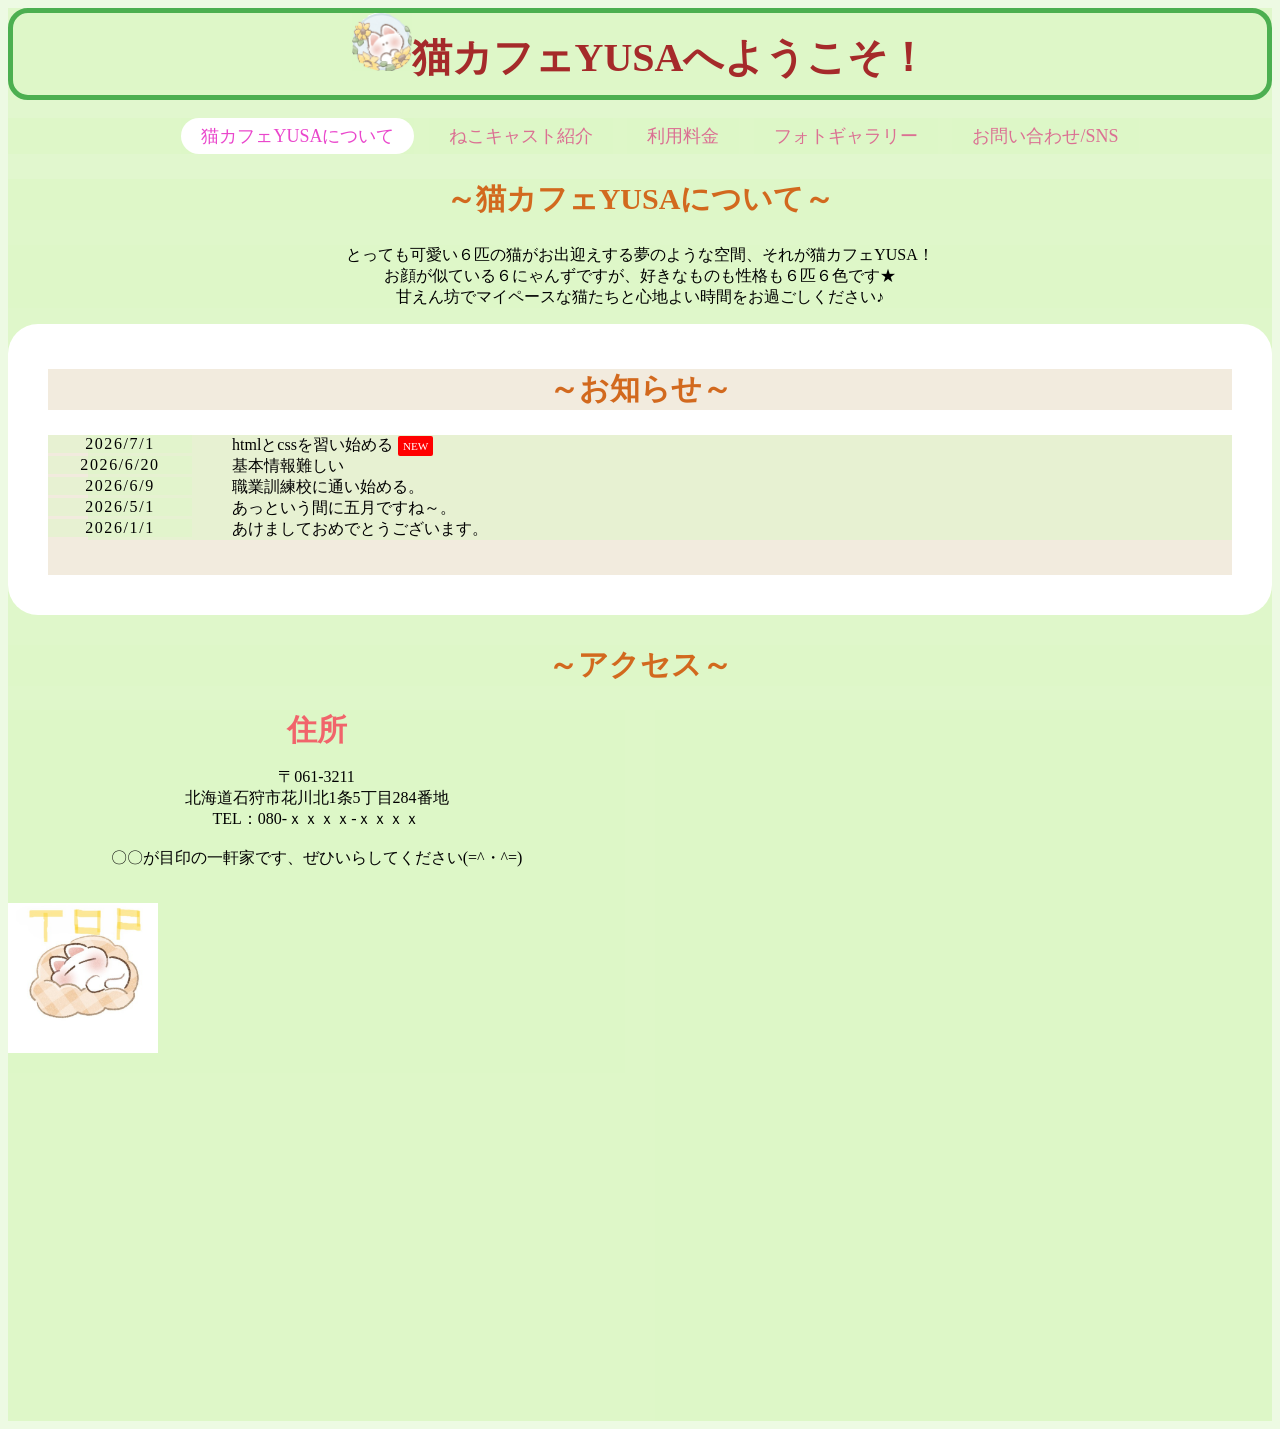
<file: index.html>
<!DOCTYPE html>
<html lang="ja">
    <head>
        <meta charset="UTF-8">
        <meta name="robots" content="noindex,nofollow">
        <meta name="viewport" content="width=device-width, initial-scale=1.0">
        <title>猫カフェYUSAへようこそ！</title>
        <link rel="stylesheet" href="./nekoHP.css">
        <link rel="preconnect" href="https://fonts.googleapis.com">
<link rel="preconnect" href="https://fonts.gstatic.com" crossorigin>
<link href="https://fonts.googleapis.com/css2?family=DotGothic16&family=M+PLUS+1p&family=RocknRoll+One&family=Zen+Kurenaido&display=swap" rel="stylesheet">
    <link rel="shortcut icon" href="./images/長毛種猫2026-07-28 141146.png">
</head>
    <body class="home">
      <div id="container">
      <header>
      <h1 id="logo"><img src="./images/スクリーンショット 2026-07-24 154748.png" alt="ひまわりねこ" width="60px">猫カフェYUSAへようこそ！</h1>
      </header>
      <nav id="menubar">
       <ul>
        <li class="current"><a href="./index.html">猫カフェYUSAについて</a></li>
        <li><a href="./nekocast.html">ねこキャスト紹介</a></li>
        <li><a href="./nekocash.html">利用料金</a></li>
        <li><a href="./nekogallery.html">フォトギャラリー</a></li>
        <li><a href="./nekoform.html">お問い合わせ/SNS</a></li>
       </ul>
      </nav>
            <main>
             <h2>～猫カフェYUSAについて～</h2>
             <p>とっても可愛い６匹の猫がお出迎えする夢のような空間、それが猫カフェYUSA！<br>
                お顔が似ている６にゃんずですが、好きなものも性格も６匹６色です★<br>
             甘えん坊でマイペースな猫たちと心地よい時間をお過ごしください♪</p>
             <section id="new" class="box1">
             <h2 class="osirase">～お知らせ～</h2>
             <dl class="osirase">
             <dt>2026/7/1</dt>
             <dd>htmlとcssを習い始める<span class="newicon">NEW</span></dd>
             <dt>2026/6/20</dt>
             <dd>基本情報難しい</dd>
             <dt>2026/6/9</dt>
             <dd>職業訓練校に通い始める。</dd>
             <dt>2026/5/1</dt>
             <dd>あっという間に五月ですね～。</dd>
             <dt>2026/1/1</dt>
             <dd>あけましておめでとうございます。</dd>
             </dl>
             </section>
             <h2>～アクセス～</h2>
             <div class="access">
             <div class="address">
             <h3>住所</h3>
              <p>
             〒061-3211<br>
              北海道石狩市花川北1条5丁目284番地<br>
              TEL：080-ｘｘｘｘ-ｘｘｘｘ<br>
              <br>
              〇〇が目印の一軒家です、ぜひいらしてください(=^・^=)<br>
              <br>
              <p id="topneko"><a href="#" class="page-top"><img src="./images/クッションで眠る猫さん.jpg" alt="寝ねこ"></a></p>
              </p>
            </div>
             <div class="map">
               <iframe
                src="https://www.google.com/maps/embed?pb=!1m18!1m12!1m3!1d2910.790906003731!2d141.30810117597434!3d43.15091987113045!2m3!1f0!2f0!3f0!3m2!1i1024!2i768!4f13.1!3m3!1m2!1s0x5f0b25ce1c0870a3%3A0xa1f7af5924548ea9!2z44CSMDYxLTMyMTEg5YyX5rW36YGT55-z54up5biC6Iqx5bed5YyX77yR5p2h77yV5LiB55uu77yS77yY77yU!5e0!3m2!1sja!2sjp!4v1784771368321!5m2!1sja!2sjp"
                width="100%"
                style="border:0;"
                allowfullscreen=""
                loading="lazy">
                </iframe>
              </div>
             </div>
            </main>
        </div>
    </body>
</html>
</file>
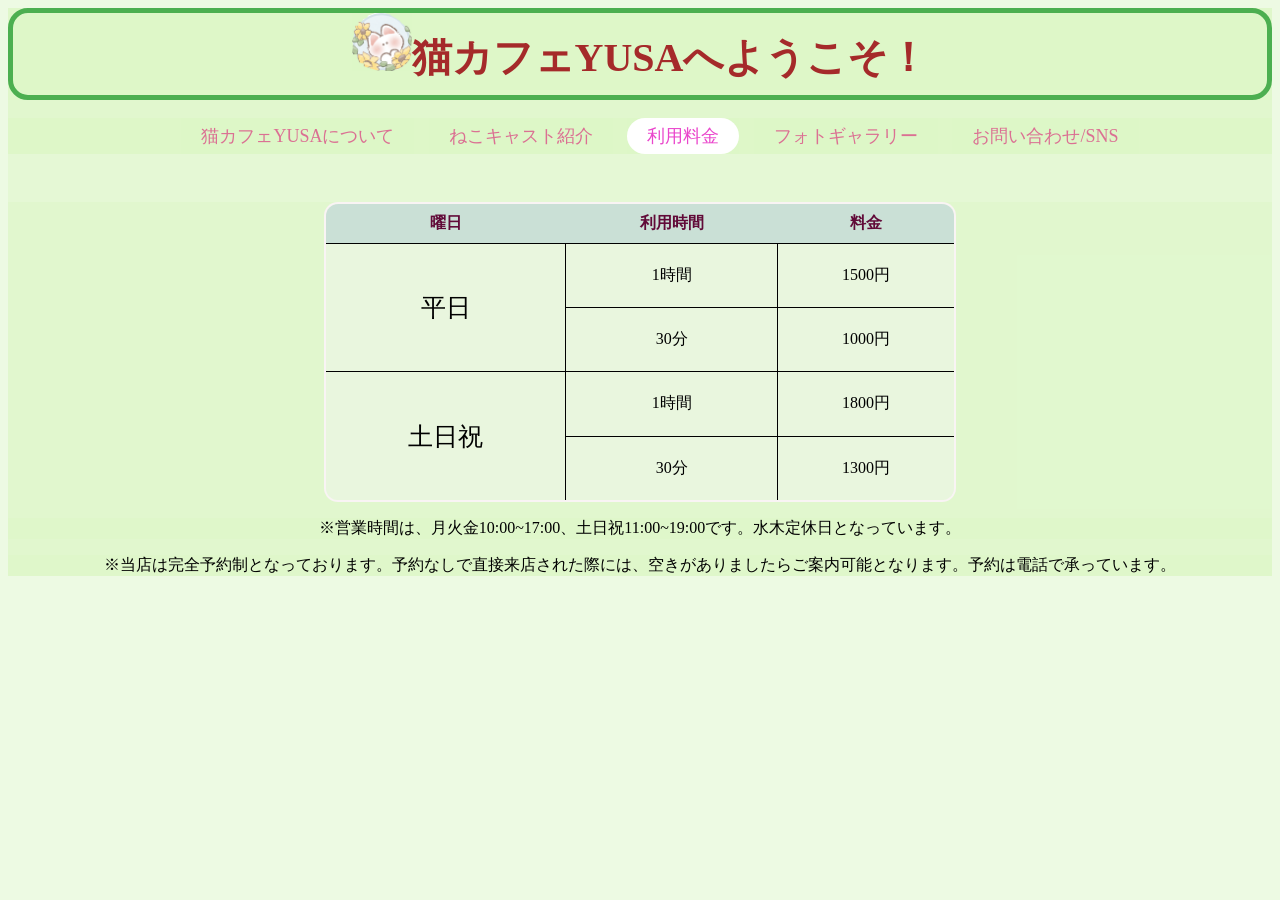
<file: nekocash.html>
<!DOCTYPE html>
<html lang="ja">
    <head>
        <meta charset="UTF-8">
        <meta name="robots" content="noindex,nofollow">
        <meta name="viewport" content="width=device-width, initial-scale=1.0">
        <title>猫カフェYUSAへようこそ！</title>
        <link rel="stylesheet" href="./nekoHP.css">
        <link rel="preconnect" href="https://fonts.googleapis.com">
<link rel="preconnect" href="https://fonts.gstatic.com" crossorigin>
<link href="https://fonts.googleapis.com/css2?family=DotGothic16&family=M+PLUS+1p&family=RocknRoll+One&family=Zen+Kurenaido&display=swap" rel="stylesheet">
    <link rel="shortcut icon" href="./images/長毛種猫2026-07-28 141146.png">
    </head>
       <body class="home">
      <div id="container">
      <header>
        <h1 id="logo"><img src="./images/スクリーンショット 2026-07-24 154748.png" alt="ひまわりねこ" width="60px">猫カフェYUSAへようこそ！</h1>
      </header>
      <nav id="menubar">
       <ul>
        <li><a href="./index.html">猫カフェYUSAについて</a></li>
        <li><a href="./nekocast.html">ねこキャスト紹介</a></li>
        <li class="current"><a href="./nekocash.html">利用料金</a></li>
        <li><a href="./nekogallery.html">フォトギャラリー</a></li>
        <li><a href="./nekoform.html">お問い合わせ/SNS</a></li>
       </ul>
      </nav>
      </div>
      <main>
      <table class="bnto-table-rounded">
  <thead>
    <tr>
      <th>曜日</th>
      <th>利用時間</th>
      <th>料金</th>
    </tr>
  </thead>
  <tbody>
    <tr>
      <td rowspan="2" class="youbi">平日</td>
      <td>1時間</td>
      <td>1500円</td>
    </tr>
    <tr>
      <td>30分</td>
      <td>1000円</td>
    </tr>

    <tr>
      <td rowspan="2" class="youbi">土日祝</td>
      <td>1時間</td>
      <td>1800円</td>
    </tr>
    <tr>
      <td>30分</td>
      <td>1300円</td>
    </tr>
    </tbody>
   </table>
   <p>※営業時間は、月火金10:00~17:00、土日祝11:00~19:00です。水木定休日となっています。</p>
   <p>※当店は完全予約制となっております。予約なしで直接来店された際には、空きがありましたらご案内可能となります。予約は電話で承っています。</span></p>
      </main>
       </body>
</html>
</file>
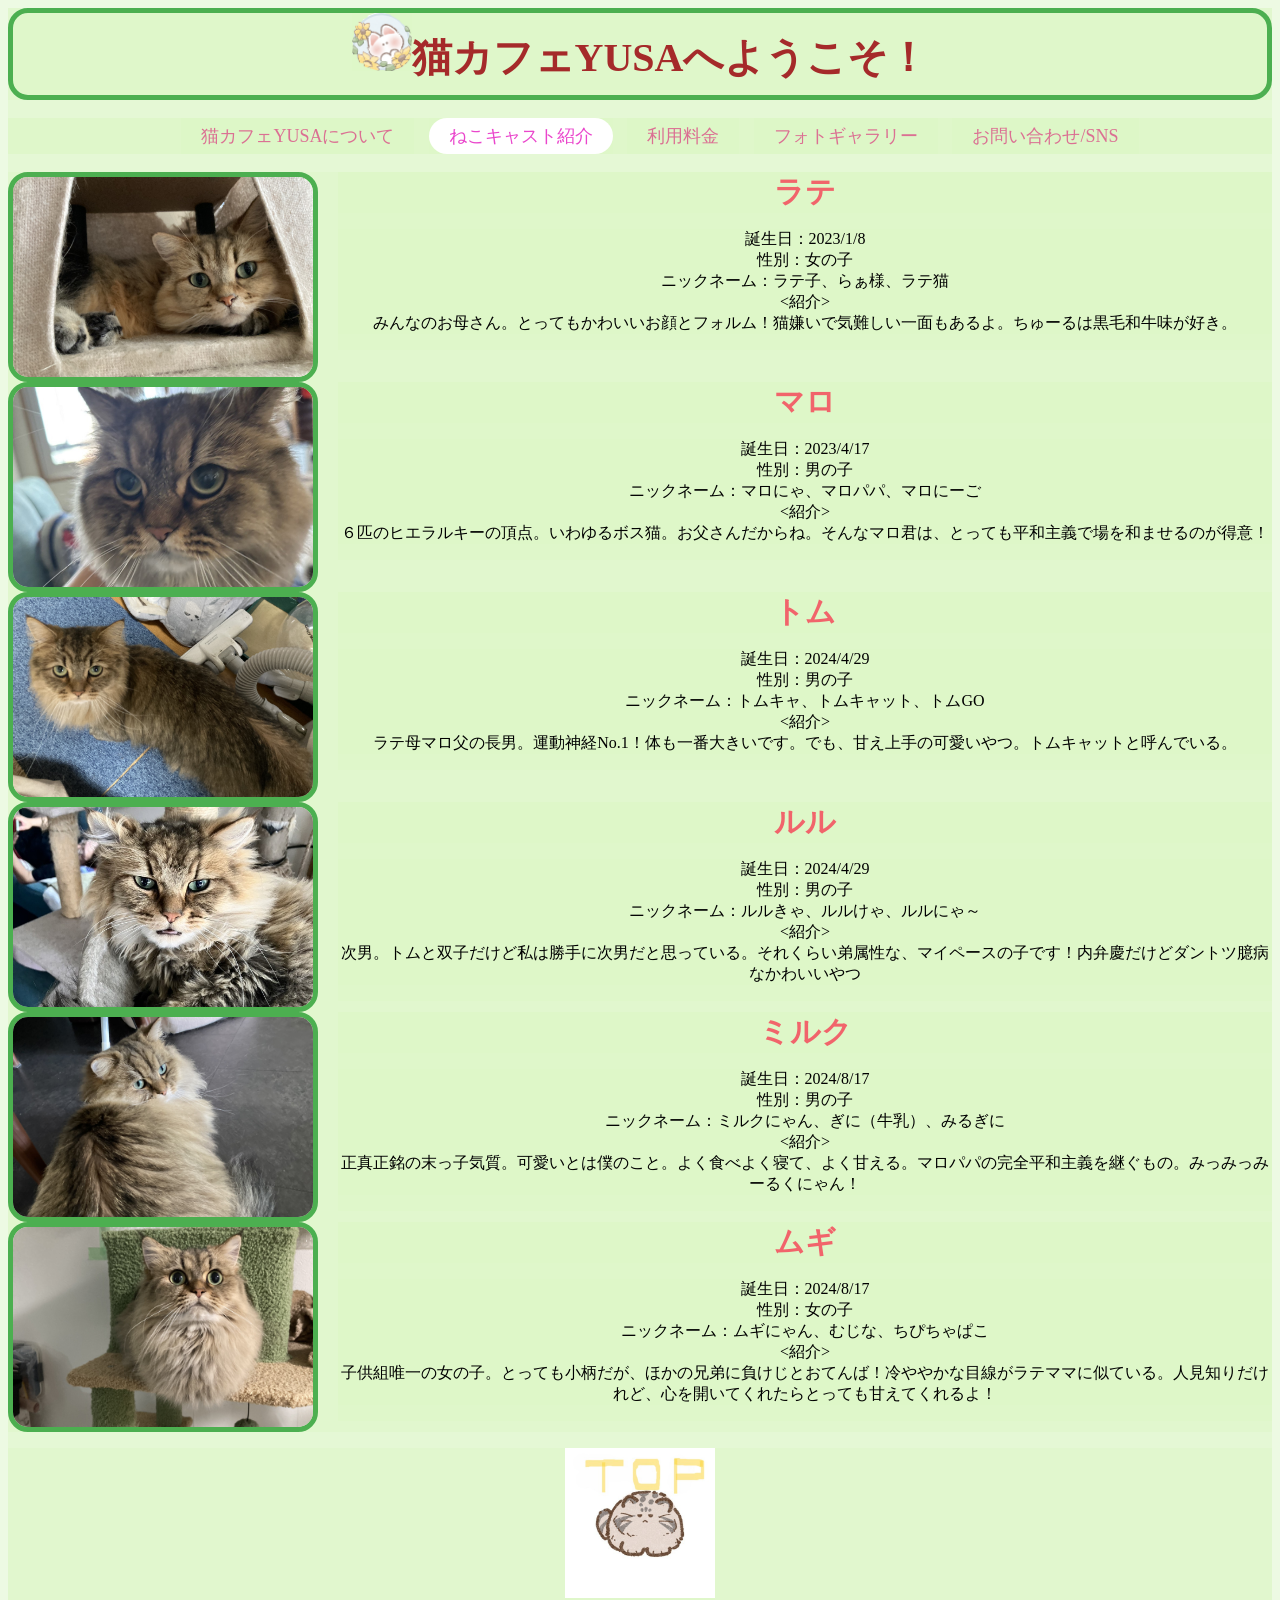
<file: nekocast.html>
<!DOCTYPE html>
 <html lang="ja">
     <head>
        <meta charset="UTF-8">
        <meta name="robots" content="noindex,nofollow">
      <meta name="viewport" content="width=device-width, initial-scale=1.0">
        <title>ねこキャスト紹介</title>
        <link rel="stylesheet" href="./nekoHP.css">
            <link rel="shortcut icon" href="./images/長毛種猫2026-07-28 141146.png">
    </head>
<body>
          <header>
      <h1 id="logo"><img src="./images/スクリーンショット 2026-07-24 154748.png" alt="ひまわりねこ" width="60px">猫カフェYUSAへようこそ！</h1>
      </header>
        <nav id="menubar">
       <ul>
        <li><a href="./index.html">猫カフェYUSAについて</a></li>
        <li class="current"><a href="./nekocast.html">ねこキャスト紹介</a></li>
        <li><a href="./nekocash.html">利用料金</a></li>
        <li><a href="./nekogallery.html">フォトギャラリー</a></li>
        <li><a href="./nekoform.html">お問い合わせ/SNS</a></li>
       </ul>
      </nav>
             <!-- イメージにフレーム付けたい -->
                  <div class="profile">
                        <img src="./images/rate1.JPG" alt="ラテちゃん" class="photo">
                        <div class="text">
                            <h3>ラテ</h3>
                            <p>誕生日：2023/1/8<br>
                               性別：女の子<br>
                               ニックネーム：ラテ子、らぁ様、ラテ猫<br>
                               &lt;紹介&gt;<br>
                               みんなのお母さん。とってもかわいいお顔とフォルム！猫嫌いで気難しい一面もあるよ。ちゅーるは黒毛和牛味が好き。</p>
                        </div>
                  </div>
                  <div class="profile">
                        <img src="./images/maro2.JPG" alt="マロ君" class="photo" >
                        <div class="text">
                            <h3>マロ</h3>
                            <p>誕生日：2023/4/17<br>
                               性別：男の子<br>
                               ニックネーム：マロにゃ、マロパパ、マロにーご<br>
                               &lt;紹介&gt;<br>
                               ６匹のヒエラルキーの頂点。いわゆるボス猫。お父さんだからね。そんなマロ君は、とっても平和主義で場を和ませるのが得意！</p>
                        </div>
                  </div>
                 <div class="profile">
                        <img src="./images/tom2.JPG" alt="トム君" class="photo" >
                        <div class="text">
                            <h3>トム</h3>
                            <p>誕生日：2024/4/29<br>
                                性別：男の子<br>
                                ニックネーム：トムキャ、トムキャット、トムGO<br>
                                &lt;紹介&gt;<br>
                                ラテ母マロ父の長男。運動神経No.1！体も一番大きいです。でも、甘え上手の可愛いやつ。トムキャットと呼んでいる。</p>
                        </div>
                    </div>
                    <div class="profile">
                        <img src="./images/ruru2.JPG" alt="ルルくん" class="photo">
                        <div class="text">
                            <h3>ルル</h3>
                            <p>誕生日：2024/4/29<br>
                               性別：男の子<br>
                               ニックネーム：ルルきゃ、ルルけゃ、ルルにゃ～<br>
                               &lt;紹介&gt;<br>
                               次男。トムと双子だけど私は勝手に次男だと思っている。それくらい弟属性な、マイペースの子です！内弁慶だけどダントツ臆病なかわいいやつ</p>
                        </div>
                  </div>
                  <div class="profile">
                        <img src="./images/miruku2.JPG" alt="ミルクにゃん" class="photo">
                        <div class="text">
                            <h3>ミルク</h3>
                            <p>誕生日：2024/8/17<br>
                               性別：男の子<br>
                               ニックネーム：ミルクにゃん、ぎに（牛乳）、みるぎに<br>
                               &lt;紹介&gt;<br>
                               正真正銘の末っ子気質。可愛いとは僕のこと。よく食べよく寝て、よく甘える。マロパパの完全平和主義を継ぐもの。みっみっみーるくにゃん！</p>
                        </div>
                  </div>
                 <div class="profile">
                        <img src="./images/mugi2.JPG" alt="ムギちゃん" class="photo">
                        <div class="text">
                            <h3>ムギ</h3>
                            <p>誕生日：2024/8/17<br>
                                性別：女の子<br>
                                ニックネーム：ムギにゃん、むじな、ちぴちゃぱこ<br>
                                &lt;紹介&gt;<br>
                                子供組唯一の女の子。とっても小柄だが、ほかの兄弟に負けじとおてんば！冷ややかな目線がラテママに似ている。人見知りだけれど、心を開いてくれたらとっても甘えてくれるよ！</p>
                        </div>
                 </div>
                 <p><a href="#" class="page-top"><img src="./images/マヌルネコのイラスト.jpg" alt="マヌル" width="150px"></a></p>
                 </body>
 </html>
</file>
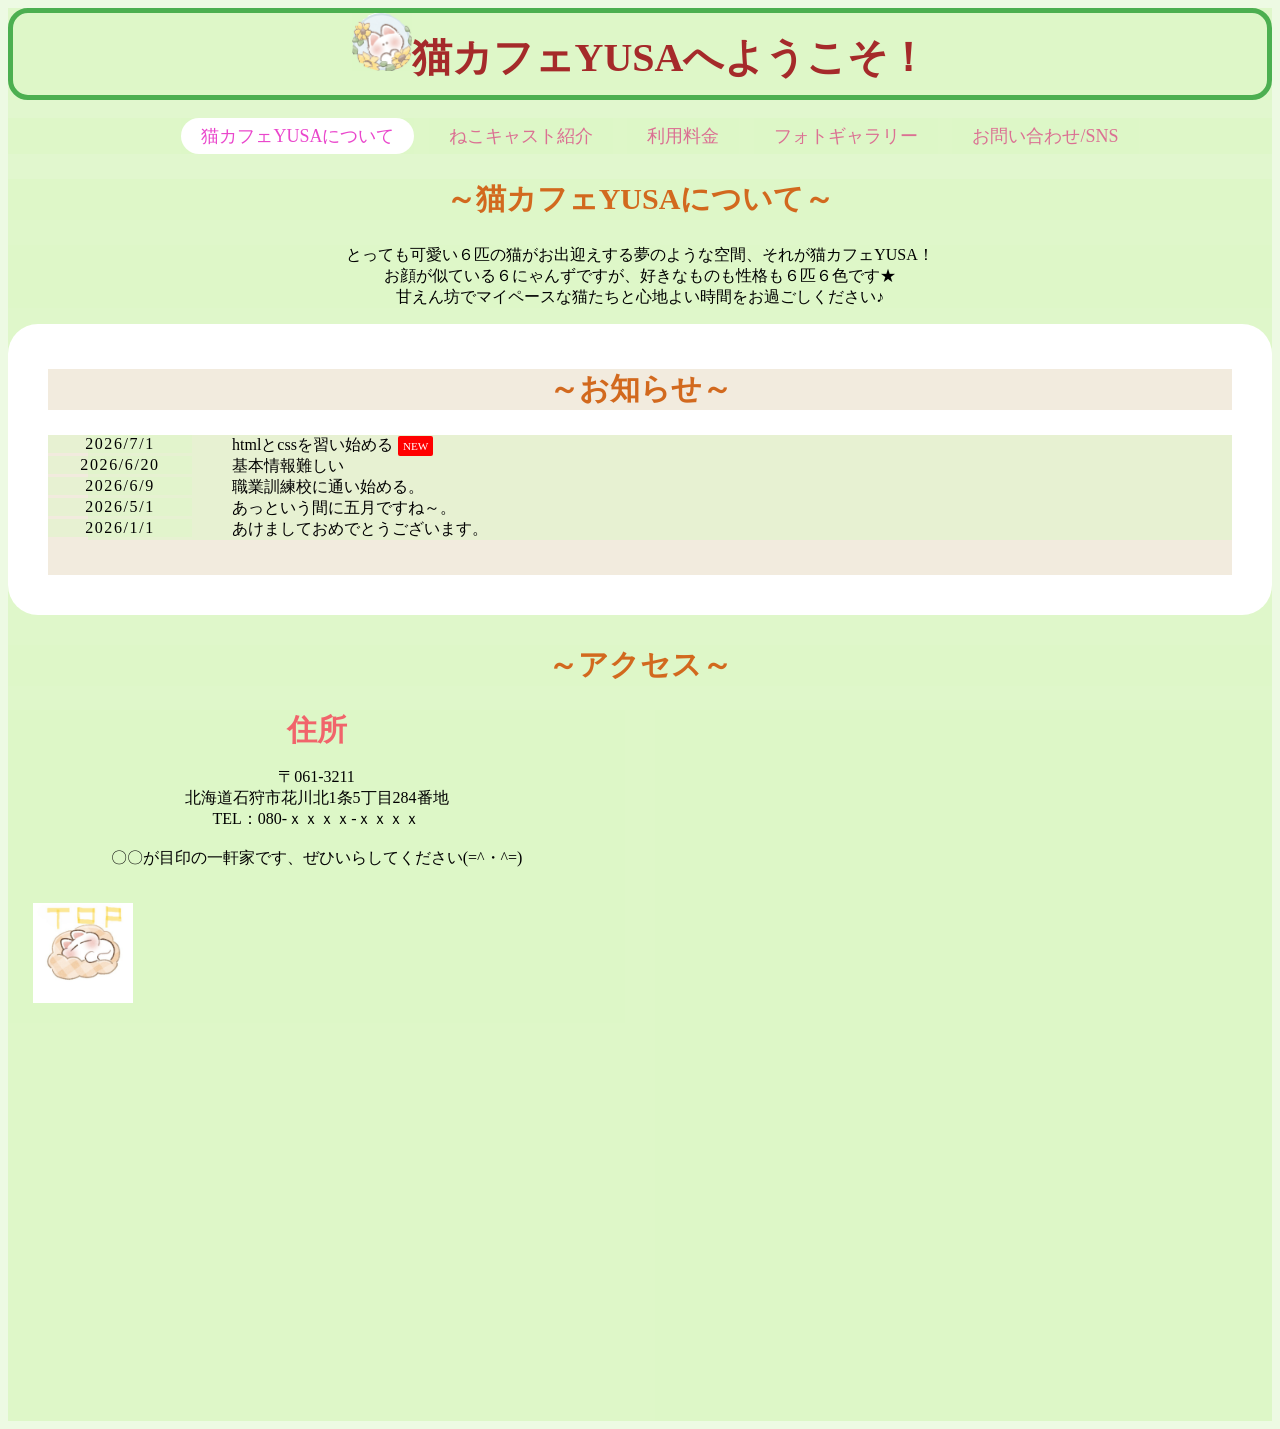
<file: nekocyanHPhome.html>
<!DOCTYPE html>
<html lang="ja">
    <head>
        <meta charset="UTF-8">
        <meta name="robots" content="noindex,nofollow">
        <title>猫カフェYUSAへようこそ！</title>
        <link rel="stylesheet" href="./nekoHP.css">
        <link rel="preconnect" href="https://fonts.googleapis.com">
<link rel="preconnect" href="https://fonts.gstatic.com" crossorigin>
<link href="https://fonts.googleapis.com/css2?family=DotGothic16&family=M+PLUS+1p&family=RocknRoll+One&family=Zen+Kurenaido&display=swap" rel="stylesheet">
    <link rel="shortcut icon" href="./images/長毛種猫2026-07-28 141146.png">
</head>
    <body class="home">
      <div id="container">
      <header>
      <h1 id="logo"><img src="./images/スクリーンショット 2026-07-24 154748.png" alt="ひまわりねこ" width="60px">猫カフェYUSAへようこそ！</h1>
      </header>
      <nav id="menubar">
       <ul>
        <li class="current"><a href="./nekocyanHPhome.html">猫カフェYUSAについて</a></li>
        <li><a href="./nekocast.html">ねこキャスト紹介</a></li>
        <li><a href="./nekocash.html">利用料金</a></li>
        <li><a href="./nekogallery.html">フォトギャラリー</a></li>
        <li><a href="./nekoform.html">お問い合わせ/SNS</a></li>
       </ul>
      </nav>
            <main>
             <h2>～猫カフェYUSAについて～</h2>
             <p>とっても可愛い６匹の猫がお出迎えする夢のような空間、それが猫カフェYUSA！<br>
                お顔が似ている６にゃんずですが、好きなものも性格も６匹６色です★<br>
             甘えん坊でマイペースな猫たちと心地よい時間をお過ごしください♪</p>
             <section id="new" class="box1">
             <h2 class="osirase">～お知らせ～</h2>
             <dl class="osirase">
             <dt>2026/7/1</dt>
             <dd>htmlとcssを習い始める<span class="newicon">NEW</span></dd>
             <dt>2026/6/20</dt>
             <dd>基本情報難しい</dd>
             <dt>2026/6/9</dt>
             <dd>職業訓練校に通い始める。</dd>
             <dt>2026/5/1</dt>
             <dd>あっという間に五月ですね～。</dd>
             <dt>2026/1/1</dt>
             <dd>あけましておめでとうございます。</dd>
             </dl>
             </section>
             <h2>～アクセス～</h2>
             <div class="access">
             <div class="address">
             <h3>住所</h3>
              <p>
             〒061-3211<br>
              北海道石狩市花川北1条5丁目284番地<br>
              TEL：080-ｘｘｘｘ-ｘｘｘｘ<br>
              <br>
              〇〇が目印の一軒家です、ぜひいらしてください(=^・^=)<br>
              <br>
              <p id="topneko"><a href="#" class="page-top"><img src="./images/クッションで眠る猫さん.jpg" alt="寝ねこ" width="100px"></a></p>
              </p>
            </div>
             <div class="map">
               <iframe
                src="https://www.google.com/maps/embed?pb=!1m18!1m12!1m3!1d2910.790906003731!2d141.30810117597434!3d43.15091987113045!2m3!1f0!2f0!3f0!3m2!1i1024!2i768!4f13.1!3m3!1m2!1s0x5f0b25ce1c0870a3%3A0xa1f7af5924548ea9!2z44CSMDYxLTMyMTEg5YyX5rW36YGT55-z54up5biC6Iqx5bed5YyX77yR5p2h77yV5LiB55uu77yS77yY77yU!5e0!3m2!1sja!2sjp!4v1784771368321!5m2!1sja!2sjp"
                width="100%"
                style="border:0;"
                allowfullscreen=""
                loading="lazy">
                </iframe>
              </div>
             </div>
            </main>
        </div>
    </body>
</html>
</file>
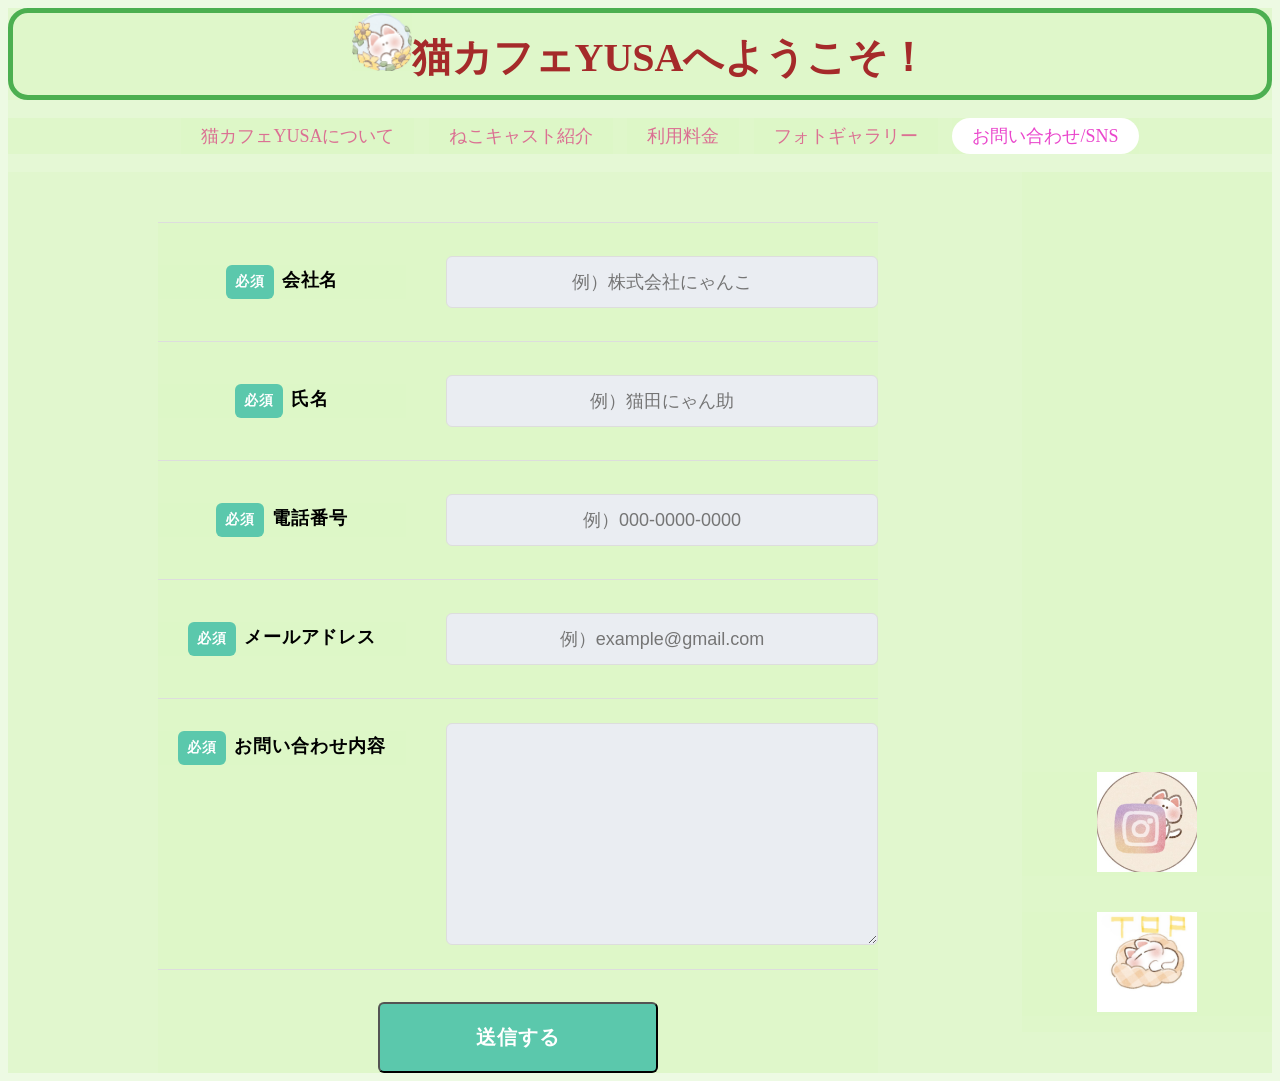
<file: nekoform.html>
<!DOCTYPE html>
<html lang="ja">
    <head>
        <meta charset="UTF-8">
        <meta name="robots" content="noindex,nofollow">
        <meta name="viewport" content="width=device-width, initial-scale=1.0">
        <title>お問い合わせフォーム</title>
        <link rel="stylesheet" href="./nekoHP.css">
        <link rel="stylesheet" href="./nekoform.css">
        <!-- favicon -->
    <link rel="shortcut icon" href="./images/長毛種猫2026-07-28 141146.png">
    </head>
    <body>
      <header>
      <h1 id="logo"><img src="./images/スクリーンショット 2026-07-24 154748.png" alt="ひまわりねこ" width="60px">猫カフェYUSAへようこそ！</h1>
      </header>
      <nav id="menubar">
       <ul>
        <li><a href="./index.html">猫カフェYUSAについて</a></li>
        <li><a href="./nekocast.html">ねこキャスト紹介</a></li>
        <li><a href="./nekocash.html">利用料金</a></li>
        <li><a href="./nekogallery.html">フォトギャラリー</a></li>
        <li class="current"><a href="./nekoform.html">お問い合わせ/SNS</a></li>
       </ul>
      </nav>
      <div class="contact-area">
        <div class="Form">
  <div class="Form-Item">
    <p class="Form-Item-Label">
      <span class="Form-Item-Label-Required">必須</span>会社名
    </p>
    <input type="text" class="Form-Item-Input" placeholder="例）株式会社にゃんこ">
  </div>
  <div class="Form-Item">
    <p class="Form-Item-Label"><span class="Form-Item-Label-Required">必須</span>氏名</p>
    <input type="text" class="Form-Item-Input" placeholder="例）猫田にゃん助">
  </div>
  <div class="Form-Item">
    <p class="Form-Item-Label"><span class="Form-Item-Label-Required">必須</span>電話番号</p>
    <input type="text" class="Form-Item-Input" placeholder="例）000-0000-0000">
  </div>
  <div class="Form-Item">
    <p class="Form-Item-Label"><span class="Form-Item-Label-Required">必須</span>メールアドレス</p>
    <input type="email" class="Form-Item-Input" placeholder="例）example@gmail.com">
  </div>
  <div class="Form-Item">
    <p class="Form-Item-Label isMsg"><span class="Form-Item-Label-Required">必須</span>お問い合わせ内容</p>
    <textarea class="Form-Item-Textarea"></textarea>
  </div>
    <input type="submit" class="Form-Btn" value="送信する">
   </div>
   <div class="side-area">
   <a href="https://www.instagram.com/ratemaro_diary/" target="_blank" id="instagram">
  <img src="./images/インスタと猫さんのアプリアイコン.jpg" alt="Instagram" width="100px"></a>
<p><a href="#" class="page-top"><img src="./images/クッションで眠る猫さん.jpg" alt="寝ねこ" width="100px"></a></p>
</div>
</div>
    </body>
</html>
</file>
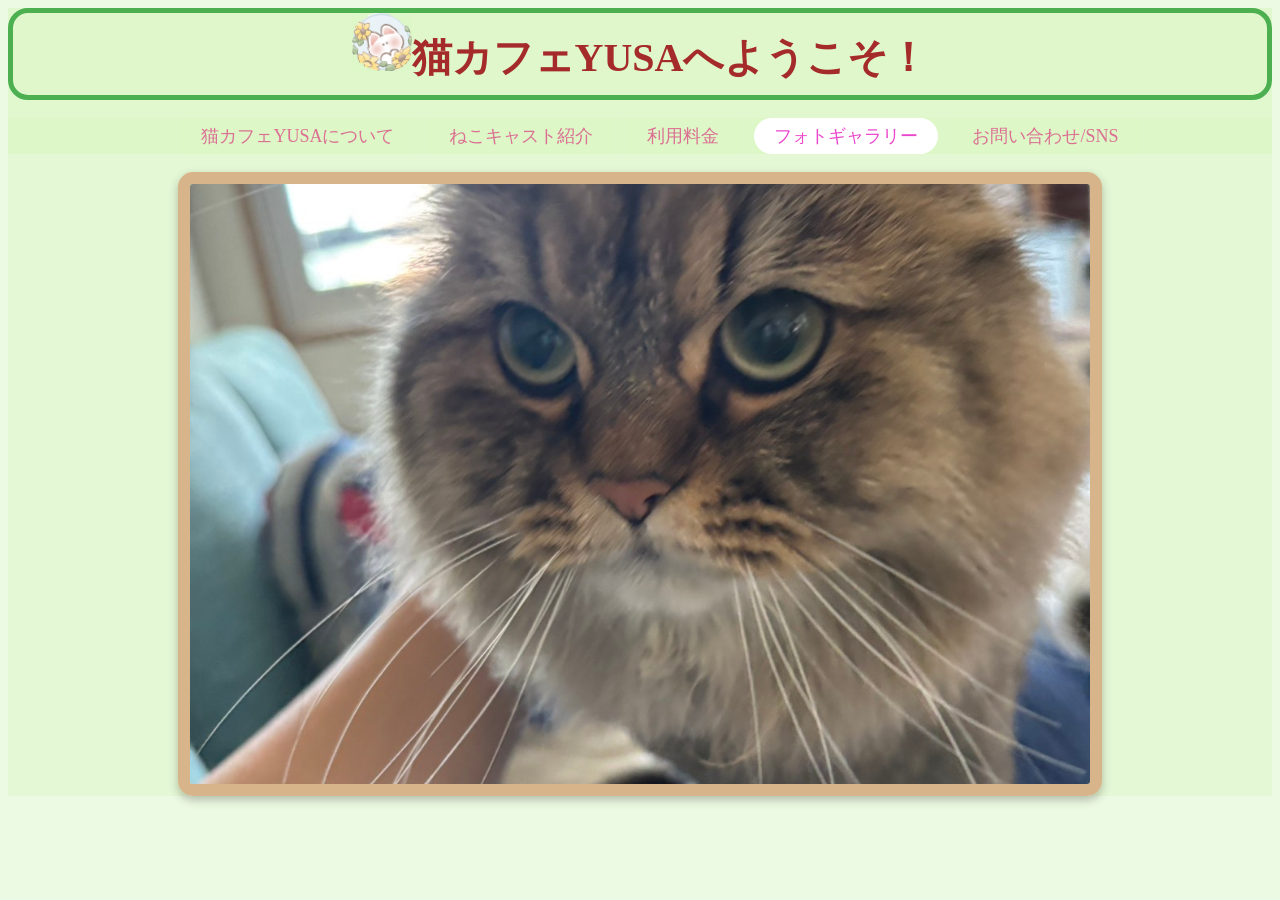
<file: nekogallery.html>
<!DOCTYPE html>
<html lang="ja">
    <head>
     <meta charset="UTF-8">
     <meta name="robots" content="noindex,nofollow">
        <meta name="viewport" content="width=device-width, initial-scale=1.0">
     <title>フォトギャラリー</title>
     <link rel="stylesheet" href="./nekoHP.css">
     <link rel="preconnect" href="https://fonts.googleapis.com">
<link rel="preconnect" href="https://fonts.gstatic.com" crossorigin>
<link href="https://fonts.googleapis.com/css2?family=DotGothic16&family=M+PLUS+1p&family=RocknRoll+One&family=Zen+Kurenaido&display=swap" rel="stylesheet">
    <link rel="shortcut icon" href="./images/長毛種猫2026-07-28 141146.png">
    </head>
    <body>
      <header>
      <h1 id="logo"><img src="./images/スクリーンショット 2026-07-24 154748.png" alt="ひまわりねこ" width="60px">猫カフェYUSAへようこそ！</h1>
      <nav id="menubar">
       <ul>
        <li><a href="./index.html">猫カフェYUSAについて</a></li>
        <li><a href="./nekocast.html">ねこキャスト紹介</a></li>
        <li><a href="./nekocash.html">利用料金</a></li>
        <li class="current"><a href="./nekogallery.html">フォトギャラリー</a></li>
        <li><a href="./nekoform.html">お問い合わせ/SNS</a></li>
       </ul>
      </nav>
    </header>
<div class="fade-slideshow">
  <img src="./images/maro1.JPG" class="fade-slide">
  <img src="./images/miruku1.JPG" class="fade-slide">
  <img src="./images/mugi1.JPG" class="fade-slide">
  <img src="./images/rate1.JPG" class="fade-slide">
  <img src="./images/neko1_122123_TP_V4.jpg" class="fade-slide">
</div>

<style>
.fade-slideshow {
  width: 900px;
  height: 600px;
  position: relative;
  overflow: hidden;
  margin: 0 auto;
}

.fade-slide {
  width: 100%;
  height: 100%;
  object-fit: cover;

  position: absolute;
  top: 0;
  left: 0;

  opacity: 0;
  transition: opacity 1.5s ease;
}

.fade-slide.show {
  opacity: 1;
}
</style>

<script>
const fadeSlides = document.querySelectorAll(".fade-slide");
let fadeIndex = 0;

function fadeChange() {
  fadeSlides.forEach(slide => {
    slide.classList.remove("show");
  });

  fadeSlides[fadeIndex].classList.add("show");

  fadeIndex++;
  if (fadeIndex >= fadeSlides.length) {
    fadeIndex = 0;
  }
}

fadeChange();              // 最初の画像を表示
setInterval(fadeChange, 4000); // 4秒ごとに切替
</script>
    </body>
</html>
</file>
<file: nekoHP.css>
@charset "UTF-8";

img {
  max-width: 100%;
  height: auto;
}

@media screen and (max-width: 768px) {
  /* スマホ用のCSS */
}

h1{
    color: brown;
    font-size: 40px;
    padding-bottom: 10px;
}

#logo{
  width: 60％;
  margin: 0 auto;
}


body{
  font-family: "Hachi Maru Pop", cursive;
  font-weight: 400;
  font-style: normal;
}

*{
  text-align: center;
}

*{
  background-color: rgb(221 247 200/0.5);
}

h2{
  font-size: 30px;
    color: chocolate;
}

/*ブロック全体の設定*/
#new dl {
	height: 140px;	/*高さ。内様がこれを超えるとスクロールバーが出ます。*/
	overflow: auto;
	margin-bottom: 20px;
}
/*日付設定*/
#new dt {
	float:inline-start;
	width: 9em;
	letter-spacing: 0.1em;
}
/*記事設定*/
#new dd {
  text-align: left;
	padding-left: 9rem;
}

.box1 {
	overflow: hidden;position: relative;
	padding: 20px 40px;		/*上下、左右へのボックス内の余白*/
	border-radius: 30px;	/*角丸のサイズ。この１行を削除すると、通常の長方形になります。*/
	margin-bottom: 30px;	/*下に空けるスペース*/
	background: #fff;		/*背景色*/
}
/*bg1タイプの背景色*/
.bg1 {
	background: #ede9e2;	/*背景色*/
}
/*bg2タイプの背景色*/
.bg2 {
	background: transparent;	/*背景を透明にする*/
	border: 2px dashed #fff;	/*枠線の幅、線種、色*/
}

.osirase{
  background-color: rgb(242, 235, 222);
}


.newicon {
	font-size: 70%;
	display: inline-block;
	line-height: 1.5;
	padding: 2px 5px;
	border-radius: 2px;
	margin: 0px 5px;
	vertical-align: text-top;
	background: #F00;	/*背景色*/
	color: #FFF;		/*文字色*/
}

.access {
  display: flex;
  gap: 30px;
  align-items: flex-start;
}

.address {
  flex: 5;
  min-width: 0;
}

.map {
  flex: 5;
  min-width: 0;
}

.map iframe {
  width: 100%;
  height: 220px;
  display: block;
}
@media screen and (max-width: 768px) {
  .access {
    flex-direction: column;
  }

  .address,
  .map {
    width: 100%;
  }
}

#topneko{
  position: fixed
  right:auto;
	width:150px;
}

.profile{
  display: flex;
  align-items: flex-start; /* 上揃えなら flex-start */
  gap: 20px;           /* 画像と文章の間隔 */
}

.profile img {
  width: 300px;
  height: auto;
}

.text {
  flex: 1;
}

h1,.photo {
  border: 5px solid #4CAF50;
  border-radius: 20px;
}

h3{
  font-size: 30px;
  color: rgb(241, 100, 107);
  margin: 0;
  padding: 0;
}

.map {
    position: relative;
    width: 100%;
    padding-bottom: 56.25%;
}

.map iframe {
    position: absolute;
    width: 100%;
    height: 100%;
    border: 0;
}

/*メニューブロック全体への指定*/
#menubar {
	line-height: 2;
	text-align: center;
	font-size: 18px;	/*文字サイズ*/	
}
/*メニュー１個あたりの指定*/
#menubar li {
	display: inline-block;	/*横並びにする指定*/
	margin: 0px 5px;			/*上下、左右へのメニューの外側にとる余白*/
}
#menubar li a {
	text-decoration: none;display: block; 
	padding: 0px 20px;	/*上下、左右へのメニューの内側にとる余白*/
}

#menubar li a:link,a:visited{
  color: palevioletred;
}

/*現在表示中(current)と、マウスオン時の指定*/
#menubar li.current a, #menubar li a:hover {
	background: #fff;	/*背景色*/
	color: #ea46cc;			/*文字色*/
	border-radius: 100px;	/*角丸のサイズ。大きめであれば適当で構いません。この１行を削除すると、長方形になります。*/
}

.fade-slideshow {
  width: 600px;
  height: 400px;
  position: relative;
  overflow: hidden;

  margin: 0 auto;

  border: 12px solid #d8b48a;
  border-radius: 15px;
  box-shadow:
    0 4px 10px rgba(0,0,0,0.25),
    inset 0 0 5px rgba(255,255,255,0.8);
} 

.photo-frame {
  position: absolute;
  width: 100%;
  height: 100%;
  top: 0;
  left: 0;

  z-index: 10;
  pointer-events: none;
}

.bnto-table-rounded {
  width: 50%; border-collapse: collapse; background: #f9f4f4;
  height: 300px;
  border-radius: 14px; overflow: hidden;
  border: 2px solid hsl(327 50% 40% / 0.16);
  margin: 0 auto;
  margin-top: 3rem;
}
.bnto-table-rounded th {
  background: hsla(228, 78%, 60%, 0.16);
  color: hsl(328, 81%, 21%);
  text-align: center; padding: 9px 13px;
}
.bnto-table-rounded td { padding: 9px 13px; 
border: 1px solid black;}
.bnto-table-rounded tbody tr + tr td { border: 1px solid black; }
.bnto-table-rounded tbody tr{
  background-color:whitesmoke;
}

.youbi{
  font-size: 25px;
}
</file>
<file: nekoform.css>
@charset "UTF-8";

.Form {
  margin-top: 50px;
  margin-left: 150px;
  margin-right: 30px;
  max-width: 720px;
}
@media screen and (max-width: 480px) {
  .Form {
    margin-top: 40px;
  }
}
.Form-Item {
  border-top: 1px solid #ddd;
  padding-top: 24px;
  padding-bottom: 24px;
  width: 100%;
  display: flex;
  align-items: center;
}
@media screen and (max-width: 480px) {
  .Form-Item {
    padding-left: 14px;
    padding-right: 14px;
    padding-top: 16px;
    padding-bottom: 16px;
    flex-wrap: wrap;
  }
}
.Form-Item:nth-child(5) {
  border-bottom: 1px solid #ddd;
}
.Form-Item-Label {
  width: 100%;
  max-width: 248px;
  letter-spacing: 0.05em;
  font-weight: bold;
  font-size: 18px;
}
@media screen and (max-width: 480px) {
  .Form-Item-Label {
    max-width: inherit;
    display: flex;
    align-items: center;
    font-size: 15px;
  }
}
.Form-Item-Label.isMsg {
  margin-top: 8px;
  margin-bottom: auto;
}
@media screen and (max-width: 480px) {
  .Form-Item-Label.isMsg {
    margin-top: 0;
  }
}
.Form-Item-Label-Required {
  border-radius: 6px;
  margin-right: 8px;
  padding-top: 8px;
  padding-bottom: 8px;
  width: 48px;
  display: inline-block;
  text-align: center;
  background: #5bc8ac;
  color: #fff;
  font-size: 14px;
}
@media screen and (max-width: 480px) {
  .Form-Item-Label-Required {
    border-radius: 4px;
    padding-top: 4px;
    padding-bottom: 4px;
    width: 32px;
    font-size: 10px;
  }
}
.Form-Item-Input {
  border: 1px solid #ddd;
  border-radius: 6px;
  margin-left: 40px;
  padding-left: 1em;
  padding-right: 1em;
  height: 48px;
  flex: 1;
  width: 100%;
  max-width: 410px;
  background: #eaedf2;
  font-size: 18px;
}
@media screen and (max-width: 480px) {
  .Form-Item-Input {
    margin-left: 0;
    margin-top: 18px;
    height: 40px;
    flex: inherit;
    font-size: 15px;
  }
}
.Form-Item-Textarea {
  border: 1px solid #ddd;
  border-radius: 6px;
  margin-left: 40px;
  padding-left: 1em;
  padding-right: 1em;
  height: 216px;
  flex: 1;
  width: 100%;
  max-width: 410px;
  background: #eaedf2;
  font-size: 18px;
}
@media screen and (max-width: 480px) {
  .Form-Item-Textarea {
    margin-top: 18px;
    margin-left: 0;
    height: 200px;
    flex: inherit;
    font-size: 15px;
  }
}
.Form-Btn {
  border-radius: 6px;
  margin-top: 32px;
  margin-left: auto;
  margin-right: auto;
  padding-top: 20px;
  padding-bottom: 20px;
  width: 280px;
  display: block;
  letter-spacing: 0.05em;
  background: #5bc8ac;
  color: #fff;
  font-weight: bold;
  font-size: 20px;
}
@media screen and (max-width: 480px) {
  .Form-Btn {
    margin-top: 24px;
    padding-top: 8px;
    padding-bottom: 8px;
    width: 160px;
    font-size: 16px;
  }
}
/* 
.contact-area {
  display: grid;
  grid-template-columns: 3fr 1fr;
  gap: 40px;
  align-items: center;
} */
.contact-area {
  display: grid;
  grid-template-columns: 1fr 250px;
  gap: 40px;
}

.Form {
  grid-row: 1 / 3;
}

.side-area {
  display: grid;
  gap: 20px;
}

#instagram{
  margin-top: 600px;
}
</file>
